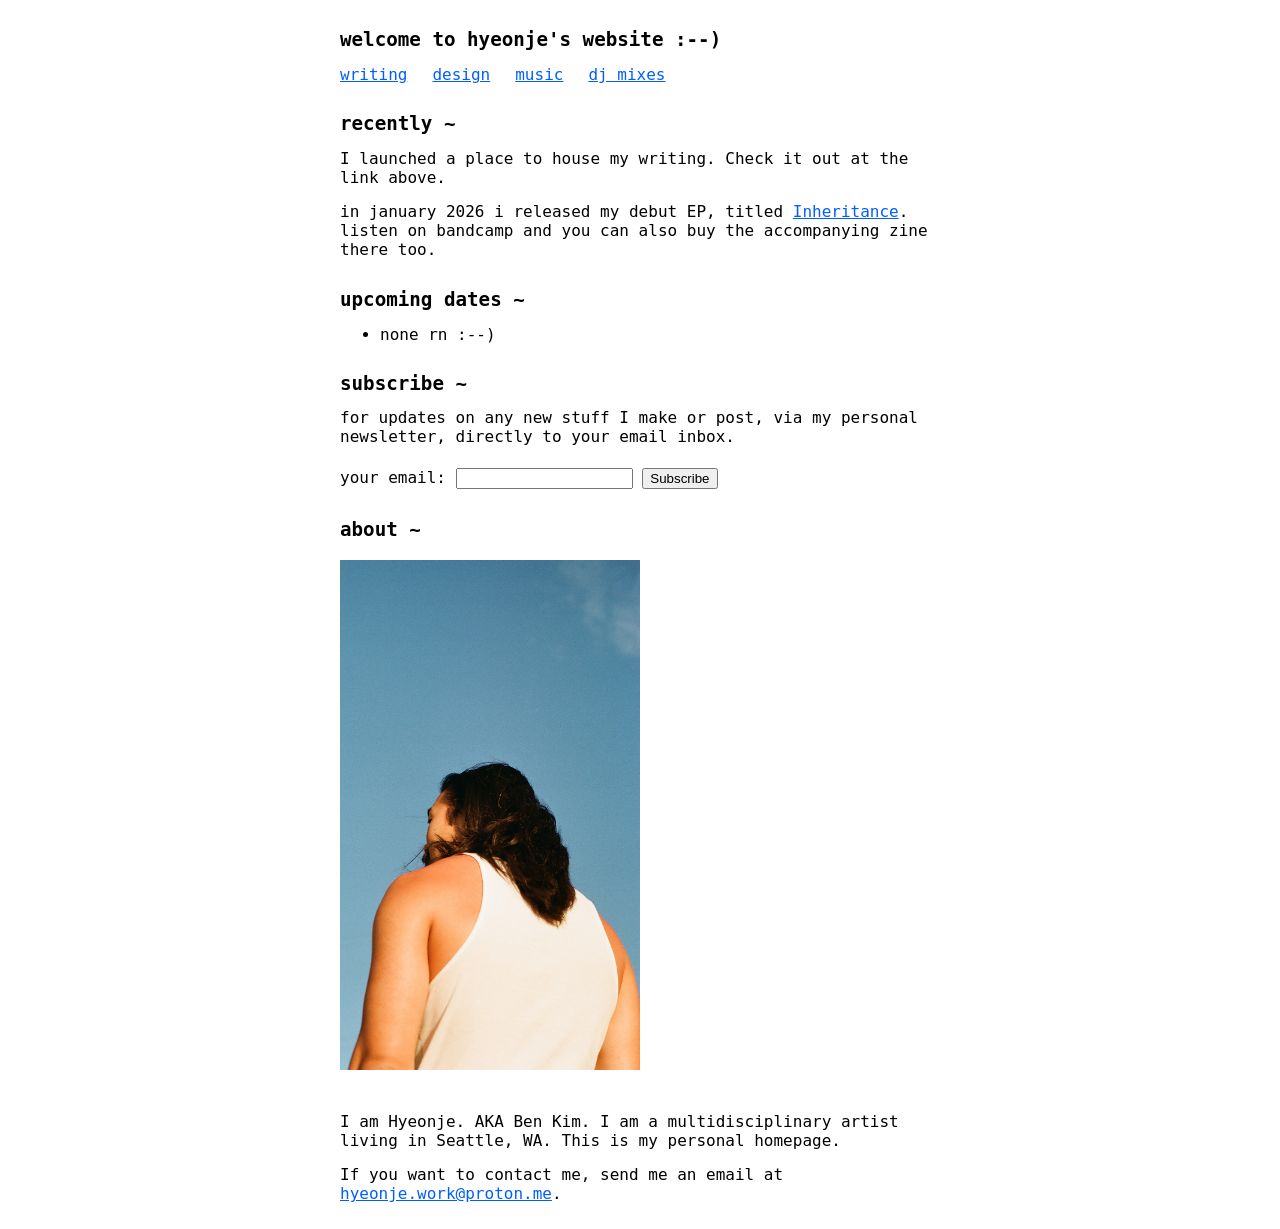
<file: index.html>
<!DOCTYPE html>
<html lang="en">
<head>
    <meta charset="UTF-8">
    <meta name="viewport" content="width=device-width, initial-scale=1.0">
    <title>Hyeonje!❤️</title>
    <link rel="stylesheet" href="style.css">
</head>
<body>

	<h1>
		welcome to hyeonje's website :--)
	</h1>
	
	<nav>
		<ul>
			<li><a href="https://blog.hyeonje.website">writing</a></li>
			<li><a href="https://benkim.design">design</a></li>
			<li><a href="https://hyeonje.bandcamp.com">music</a></li>
			<li><a href="https://soundcloud.com/hyeonje-fka-hommegranate">dj mixes</a></li>
		</ul>
	</nav>
	
	<div>
		<h2>recently ~</h2>
		<p>
			I launched a place to house my writing. Check it out at the link above.
		</p>
		<p>
			in january 2026 i released my debut EP, titled <a href="https://hyeonje.bandcamp.com/album/inheritance-ep">Inheritance</a>. listen on bandcamp and you can also buy the accompanying zine there too.
		</p>
	</div>
	
	<div>
		<h2>upcoming dates ~</h2>
		<ul>
			<li>none rn :--)</li>
		</ul>
	</div>
	
	<div>
		<h2>subscribe ~</h2>
		<p>
			for updates on any new stuff I make or post, via my personal newsletter, directly to your email inbox.
		</p>
		<form action="https://buttondown.com/api/emails/embed-subscribe/hyeonje" method="post" class="embeddable-buttondown-form" referrerpolicy="unsafe-url">
			<label for="bd-email">your email:</label>
			<input type="email" name="email" id="bd-email" />
			<input type="submit" value="Subscribe" />
		</form>
	</div>
	
	<div>
		<h2>about ~</h2>
		<img src="assets/images/ben.jpg"/>
		<p>
			I am Hyeonje. AKA Ben Kim. I am a multidisciplinary artist living in Seattle, WA. This is my personal homepage.
		<p>
			If you want to contact me, send me an email at <a href="mailto:hyeonje.work@proton.me">hyeonje.work@proton.me</a>. 
		</p>
	</div>	


	<script src='https://storage.ko-fi.com/cdn/scripts/overlay-widget.js'></script>
	<script>
		kofiWidgetOverlay.draw('hyeonje', {
			'type': 'floating-chat',
			'floating-chat.donateButton.text': 'Support Me',
			'floating-chat.donateButton.background-color': '#fcbf47',
			'floating-chat.donateButton.text-color': '#323842'
			});
	</script>
</body>
</html>
</file>
<file: style.css>
body {
	width: auto;
	font-family: ui-monospace, 'Cascadia Code', 'Source Code Pro', Menlo, Consolas, 'DejaVu Sans Mono', monospace;
	font-size: 1em;
	margin: 0 auto;
	margin-bottom: 50px;
	padding: 15px 15px 15px 15px;
	text-align: left;
	word-wrap: break-word;
	overflow-wrap: break-word;
	line-height: 1.5;
}

a {
	color: #005eff;
}

a:visited {
	color: #005eFF;
}

h1, h2, h3, h4, h5 {
	font-size: 1.2em;
	line-height: 1em;
	margin: 30px 0 0 0;
}

p {
	font-size: 1em;
	line-height: 1.2em;
	margin: 15px 0 0 0;
}

li {
	font-size: 1em;
	line-height: 1.2em;
}

form {
	margin-top: 20px;
}

nav ul {
	display: flex; /* Makes the ul a flex container for its list items */
    list-style: none; /* Removes bullet points */
    padding: 0;
}

nav ul li {
	padding: 0 25px 0 0;
}

img {
	width: 75%;
	margin: 20px auto;
}

/* Styles for screens wider than 1024px (desktops) */
@media only screen and (min-width: 720px) {
  body {
    width: 600px; /* Set a specific width for desktops */
    margin: 0 auto; /* Center the body horizontally on the page */
    padding: 0 0 25px 0;
  }
  
  img {
	width: 50%;
	margin: 20px auto;
  }
}
</file>
